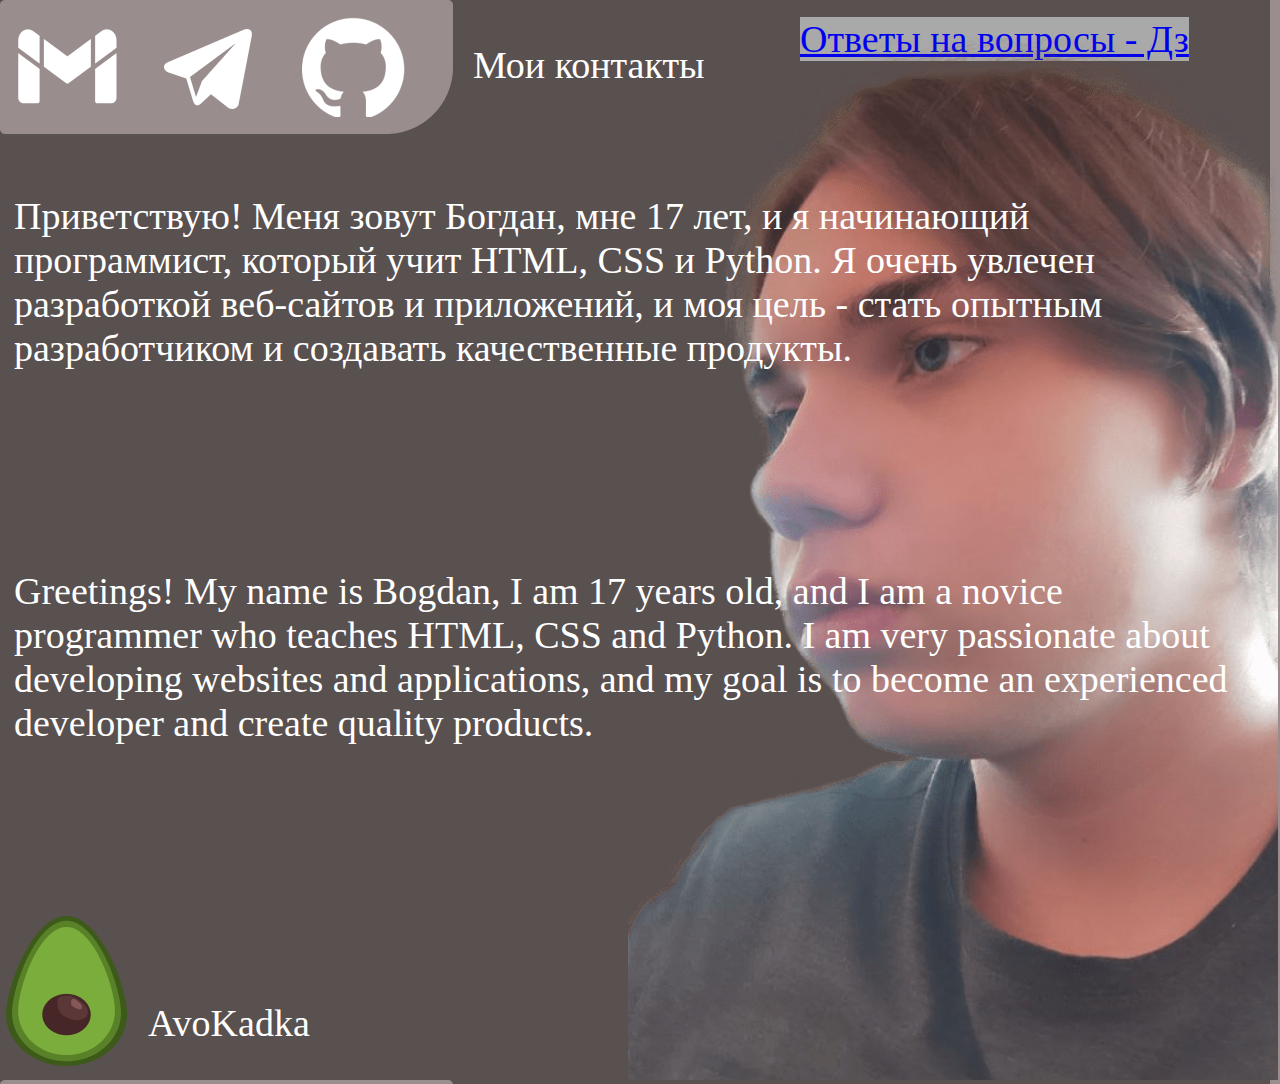
<file: index.html>
<!DOCTYPE html>
<html lang="en">
<head>
    <meta charset="UTF-8">
    <meta name="viewport" content="width=device-width, initial-scale=1.0">
    <title>AvoKadka</title>
    <link rel="stylesheet" href="styles.css">
</head>
<body>
    <div class="Answers">
        <a href="Index0.html" target="_blank">Ответы на вопросы - Дз</a>
    </div>
    
    <div class="Gmail">
        <a href="https://bogdansilaev43@gmail.com" target="_blank"><img src="gmail.png"></a>
    </div>

    <div class="Tg">
        <a href="https://t.me/Avo_Kadka" target="_blank"><img src="tg.png"></a>
    </div>
    
    <div class="GitHub">
        <a href="https://github.com/0AvoKadka0" target="_blank"><img src="github-mark-white.png"></a>
    </div>

    <div class="I">
        <img src="I.png">
    </div>
    
    <div class="logotype">
        <img src="Logotype.png">
    </div>

    <div class="kontakti">
        <p>Мои контакты</p>
    </div>

    <div class="OboMneRu">
        <p>Приветствую! Меня зовут Богдан, мне 17 лет, и я  начинающий программист, который учит HTML, CSS и Python. Я очень увлечен разработкой веб-сайтов и приложений, и моя цель - стать опытным разработчиком и создавать качественные продукты.</p>
    </div>

    <div class="OboMneEng">
        <p>Greetings! My name is Bogdan, I am 17 years old, and I am a novice programmer who teaches HTML, CSS and Python. I am very passionate about developing websites and applications, and my goal is to become an experienced developer and create quality products.</p>
    </div>

    <div class="Avo">
        <p>AvoKadka</p>
    </div>
</body>
</html>
</file>
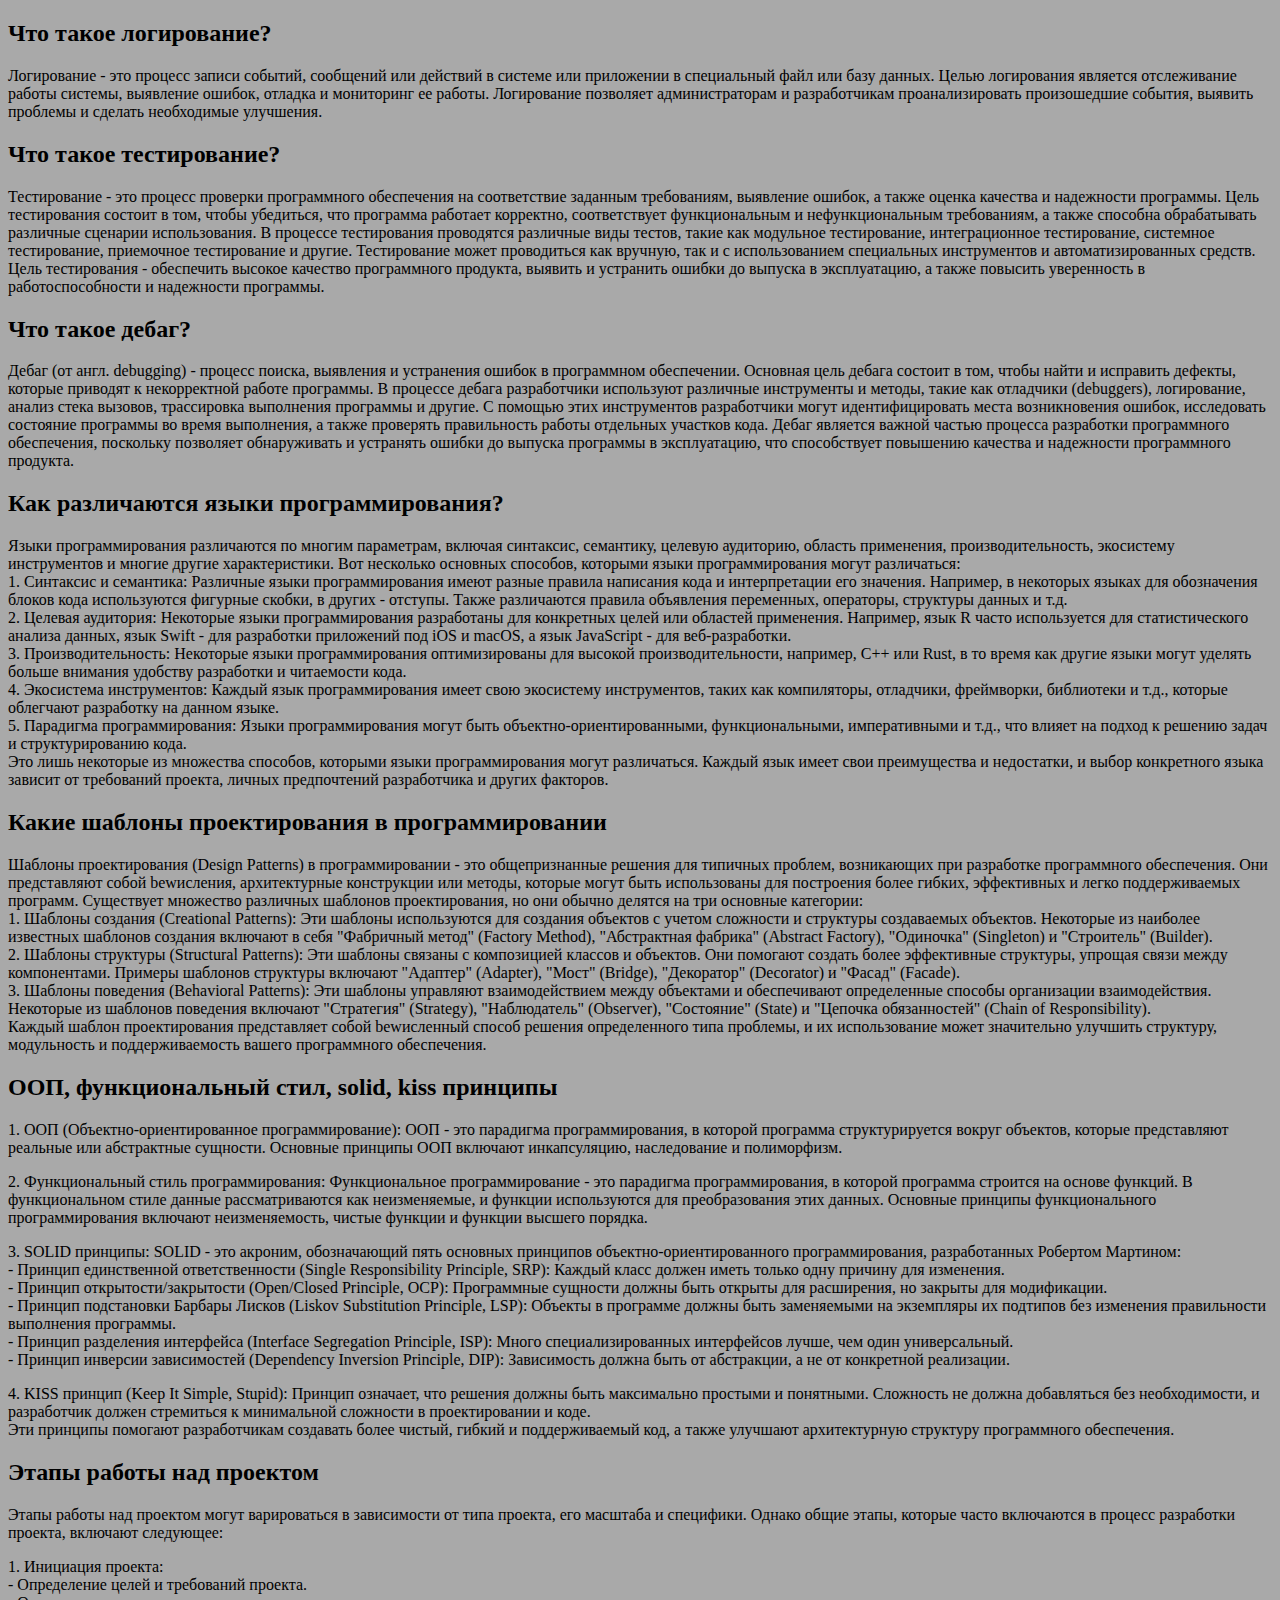
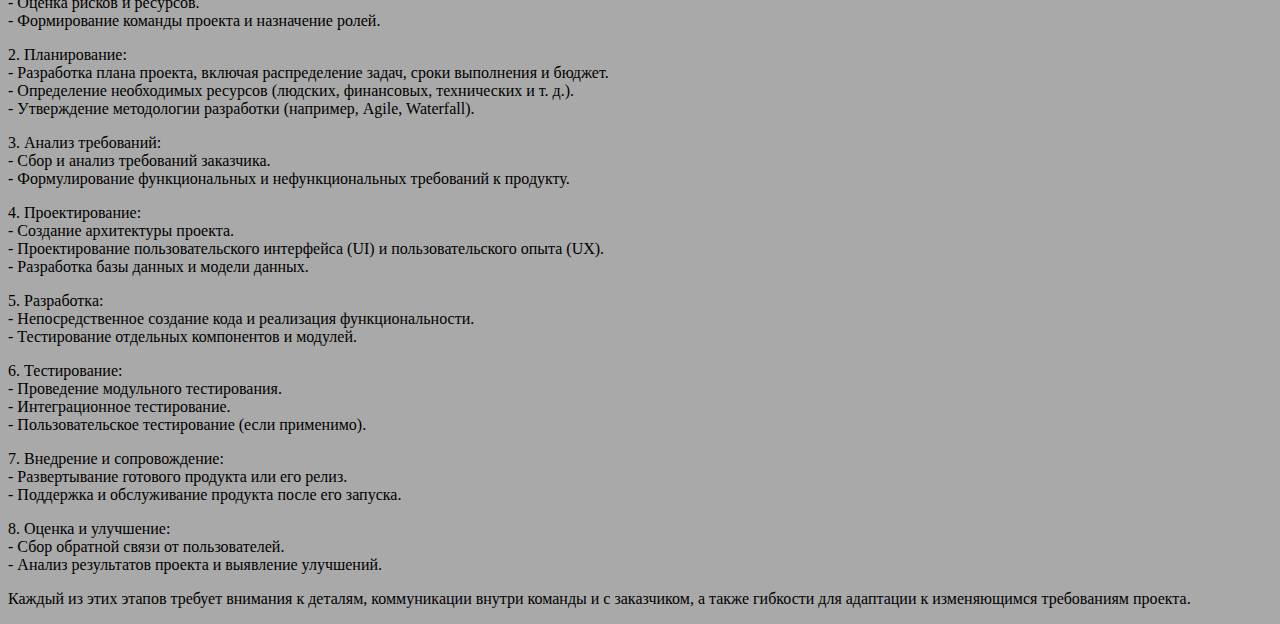
<file: Index0.html>
<!DOCTYPE html>
<html lang="en">
<head>
    <meta charset="UTF-8">
    <meta name="viewport" content="width=device-width, initial-scale=1.0">
    <title>Answers</title>
    <link rel="stylesheet" href="style.css">
</head>
<body>
    <p>
        <h2>Что такое логирование?</h2>
        Логирование - это процесс записи событий, сообщений или действий в системе или приложении в специальный файл или базу данных. Целью логирования является отслеживание работы системы, выявление ошибок, отладка и мониторинг ее работы. Логирование позволяет администраторам и разработчикам проанализировать произошедшие события, выявить проблемы и сделать необходимые улучшения.
    </p>
        <h2>Что такое тестирование?</h2>
        Тестирование - это процесс проверки программного обеспечения на соответствие заданным требованиям, выявление ошибок, а также оценка качества и надежности программы. Цель тестирования состоит в том, чтобы убедиться, что программа работает корректно, соответствует функциональным и нефункциональным требованиям, а также способна обрабатывать различные сценарии использования.

        В процессе тестирования проводятся различные виды тестов, такие как модульное тестирование, интеграционное тестирование, системное тестирование, приемочное тестирование и другие. Тестирование может проводиться как вручную, так и с использованием специальных инструментов и автоматизированных средств.
    
        Цель тестирования - обеспечить высокое качество программного продукта, выявить и устранить ошибки до выпуска в эксплуатацию, а также повысить уверенность в работоспособности и надежности программы.
    <p>
        <h2>Что такое дебаг?</h2>
        Дебаг (от англ. debugging) - процесс поиска, выявления и устранения ошибок в программном обеспечении. Основная цель дебага состоит в том, чтобы найти и исправить дефекты, которые приводят к некорректной работе программы.

        В процессе дебага разработчики используют различные инструменты и методы, такие как отладчики (debuggers), логирование, анализ стека вызовов, трассировка выполнения программы и другие. С помощью этих инструментов разработчики могут идентифицировать места возникновения ошибок, исследовать состояние программы во время выполнения, а также проверять правильность работы отдельных участков кода.

        Дебаг является важной частью процесса разработки программного обеспечения, поскольку позволяет обнаруживать и устранять ошибки до выпуска программы в эксплуатацию, что способствует повышению качества и надежности программного продукта.
    </p>

    <p>
        <h2>Как различаются языки программирования?</h2>
        Языки программирования различаются по многим параметрам, включая синтаксис, семантику, целевую аудиторию, область применения, производительность, экосистему инструментов и многие другие характеристики. Вот несколько основных способов, которыми языки программирования могут различаться:<br>

        1. Синтаксис и семантика: Различные языки программирования имеют разные правила написания кода и интерпретации его значения. Например, в некоторых языках для обозначения блоков кода используются фигурные скобки, в других - отступы. Также различаются правила объявления переменных, операторы, структуры данных и т.д.<br>

        2. Целевая аудитория: Некоторые языки программирования разработаны для конкретных целей или областей применения. Например, язык R часто используется для статистического анализа данных, язык Swift - для разработки приложений под iOS и macOS, а язык JavaScript - для веб-разработки.<br>

        3. Производительность: Некоторые языки программирования оптимизированы для высокой производительности, например, C++ или Rust, в то время как другие языки могут уделять больше внимания удобству разработки и читаемости кода.<br>

        4. Экосистема инструментов: Каждый язык программирования имеет свою экосистему инструментов, таких как компиляторы, отладчики, фреймворки, библиотеки и т.д., которые облегчают разработку на данном языке.<br>

        5. Парадигма программирования: Языки программирования могут быть объектно-ориентированными, функциональными, императивными и т.д., что влияет на подход к решению задач и структурированию кода.<br>

        Это лишь некоторые из множества способов, которыми языки программирования могут различаться. Каждый язык имеет свои преимущества и недостатки, и выбор конкретного языка зависит от требований проекта, личных предпочтений разработчика и других факторов.
    </p>
    <p>
        <h2>Какие шаблоны проектирования в программировании</h2>
        Шаблоны проектирования (Design Patterns) в программировании - это общепризнанные решения для типичных проблем, возникающих при разработке программного обеспечения. Они представляют собой bewисления, архитектурные конструкции или методы, которые могут быть использованы для построения более гибких, эффективных и легко поддерживаемых программ.

        Существует множество различных шаблонов проектирования, но они обычно делятся на три основные категории:<br>
    
        1. Шаблоны создания (Creational Patterns): Эти шаблоны используются для создания объектов с учетом сложности и структуры создаваемых объектов. Некоторые из наиболее известных шаблонов создания включают в себя "Фабричный метод" (Factory Method), "Абстрактная фабрика" (Abstract Factory), "Одиночка" (Singleton) и "Строитель" (Builder).<br>
    
        2. Шаблоны структуры (Structural Patterns): Эти шаблоны связаны с композицией классов и объектов. Они помогают создать более эффективные структуры, упрощая связи между компонентами. Примеры шаблонов структуры включают "Адаптер" (Adapter), "Мост" (Bridge), "Декоратор" (Decorator) и "Фасад" (Facade).<br>
    
        3. Шаблоны поведения (Behavioral Patterns): Эти шаблоны управляют взаимодействием между объектами и обеспечивают определенные способы организации взаимодействия. Некоторые из шаблонов поведения включают "Стратегия" (Strategy), "Наблюдатель" (Observer), "Состояние" (State) и "Цепочка обязанностей" (Chain of Responsibility).<br>
    
        Каждый шаблон проектирования представляет собой bewисленный способ решения определенного типа проблемы, и их использование может значительно улучшить структуру, модульность и поддерживаемость вашего программного обеспечения.<br>
    </p>
    
    <p>
        <h2>ООП, функциональный стил, solid, kiss принципы</h2>
        <p>
        1. ООП (Объектно-ориентированное программирование): ООП - это парадигма программирования, в которой программа структурируется вокруг объектов, которые представляют реальные или абстрактные сущности. Основные принципы ООП включают инкапсуляцию, наследование и полиморфизм.<br>
        </p>

        <p>
        2. Функциональный стиль программирования: Функциональное программирование - это парадигма программирования, в которой программа строится на основе функций. В функциональном стиле данные рассматриваются как неизменяемые, и функции используются для преобразования этих данных. Основные принципы функционального программирования включают неизменяемость, чистые функции и функции высшего порядка.<br>
        </p>

        <p>
        3. SOLID принципы: SOLID - это акроним, обозначающий пять основных принципов объектно-ориентированного программирования, разработанных Робертом Мартином:<br>
        - Принцип единственной ответственности (Single Responsibility Principle, SRP): Каждый класс должен иметь только одну причину для изменения.<br>
        - Принцип открытости/закрытости (Open/Closed Principle, OCP): Программные сущности должны быть открыты для расширения, но закрыты для модификации.<br>
        - Принцип подстановки Барбары Лисков (Liskov Substitution Principle, LSP): Объекты в программе должны быть заменяемыми на экземпляры их подтипов без изменения правильности выполнения программы.<br>
        - Принцип разделения интерфейса (Interface Segregation Principle, ISP): Много специализированных интерфейсов лучше, чем один универсальный.<br>
        - Принцип инверсии зависимостей (Dependency Inversion Principle, DIP): Зависимость должна быть от абстракции, а не от конкретной реализации.<br>
        </p>
        4. KISS принцип (Keep It Simple, Stupid): Принцип означает, что решения должны быть максимально простыми и понятными. Сложность не должна добавляться без необходимости, и разработчик должен стремиться к минимальной сложности в проектировании и коде.<br>

        Эти принципы помогают разработчикам создавать более чистый, гибкий и поддерживаемый код, а также улучшают архитектурную структуру программного обеспечения.<br>
    </p>

    <p>
        <h2>Этапы работы над проектом</h2>
        Этапы работы над проектом могут варироваться в зависимости от типа проекта, его масштаба и специфики. Однако общие этапы, которые часто включаются в процесс разработки проекта, включают следующее:<br>
        <p>
        1. Инициация проекта:<br>
        - Определение целей и требований проекта.<br>
        - Оценка рисков и ресурсов.<br>
        - Формирование команды проекта и назначение ролей.<br>
        </p>

        <p>
        2. Планирование:<br>
        - Разработка плана проекта, включая распределение задач, сроки выполнения и бюджет.<br>
        - Определение необходимых ресурсов (людских, финансовых, технических и т. д.).<br>
        - Утверждение методологии разработки (например, Agile, Waterfall).<br>
        </p>
        
        <p>
        3. Анализ требований:<br>
        - Сбор и анализ требований заказчика.<br>
        - Формулирование функциональных и нефункциональных требований к продукту.<br>
        </p>
        
        <p>
        4. Проектирование:<br>
        - Создание архитектуры проекта.<br>
        - Проектирование пользовательского интерфейса (UI) и пользовательского опыта (UX).<br>
        - Разработка базы данных и модели данных.<br>
        </p>

        <p>
        5. Разработка:<br>
        - Непосредственное создание кода и реализация функциональности.<br>
        - Тестирование отдельных компонентов и модулей.<br>
        </p>

        <p>
        6. Тестирование:<br>
        - Проведение модульного тестирования.<br>
        - Интеграционное тестирование.<br>
        - Пользовательское тестирование (если применимо).<br>
        </p>

        <p>
        7. Внедрение и сопровождение:<br>
        - Развертывание готового продукта или его релиз.<br>
        - Поддержка и обслуживание продукта после его запуска.<br>
        </p>

        <p>
        8. Оценка и улучшение:<br>
        - Сбор обратной связи от пользователей.<br>
        - Анализ результатов проекта и выявление улучшений.<br>
        </p>
        Каждый из этих этапов требует внимания к деталям, коммуникации внутри команды и с заказчиком, а также гибкости для адаптации к изменяющимся требованиям проекта.
    </p>
</body>
</html>
</file>
<file: styles.css>
.Answers{
    background-color: darkgrey;
    position: absolute;
    
    flex-shrink: 0;

    color: #FFF;
    font-family: Changa;
    font-size: 38px;
    font-style: normal;
    font-weight: 400;
    line-height: normal;
    text-decoration: none;

    top: 17px;
    left: 800px;
}

.I{
    position: absolute;
    width: 652px;
    height: 1080px;
    flex-shrink: 0;
    right: 0px;
}

body{

    margin: 0px;
    background-image: url(background.png);
    background-size: auto;

}

.Gmail{
    position: absolute;
    width: 100px;
    height: 100px;
    flex-shrink: 0;
    top: 17px;
    left: 14px;
}

.Tg{
    position: absolute;
    width: 100px;
    height: 100px;
    flex-shrink: 0;
    top: 17px;
    left: 158px;
}

.GitHub{
    position: absolute;
    width: 100px;
    height: 100px;
    flex-shrink: 0;
    top: 17px;
    left: 302px;
}

.logotype{
    position: absolute;
    width: 121px;
    height: 150px;
    flex-shrink: 0;
    left: 6px;
    top: 916px;
}

.kontakti{
    position: absolute;
    
    flex-shrink: 0;

    color: #FFF;
    font-family: Changa;
    font-size: 38px;
    font-style: normal;
    font-weight: 400;
    line-height: normal;

    top: 5px;
    left: 473px;
}

.OboMneRu{
    position: absolute;
    width: 1233px;
    height: 281px;
    flex-shrink: 0;

    color: #FFF;
    font-family: Changa;
    font-size: 38px;
    font-style: normal;
    font-weight: 400;
    line-height: normal;

    top: 156px;
    left: 14px;
    border: 1px;
}

.OboMneEng{
    position: absolute;
    width: 1229px;
    height: 291px;

    flex-shrink: 0;
    color: #FFF;
    font-family: Changa;
    font-size: 38px;
    font-style: normal;
    font-weight: 400;
    line-height: normal;

    top: 531px;
    left: 14px;
    border: 1px;
}

.Avo{
    position: absolute ;
    width: 182px;
    height: 81px;
    flex-shrink: 0;

    color: #FFF;
    font-family: Changa;
    font-size: 38px;
    font-style: normal;
    font-weight: 400;
    line-height: normal;

    top: 963px;
    left: 148px;
}
</file>
<file: style.css>
body{
    background-color: darkgrey;
}
</file>
